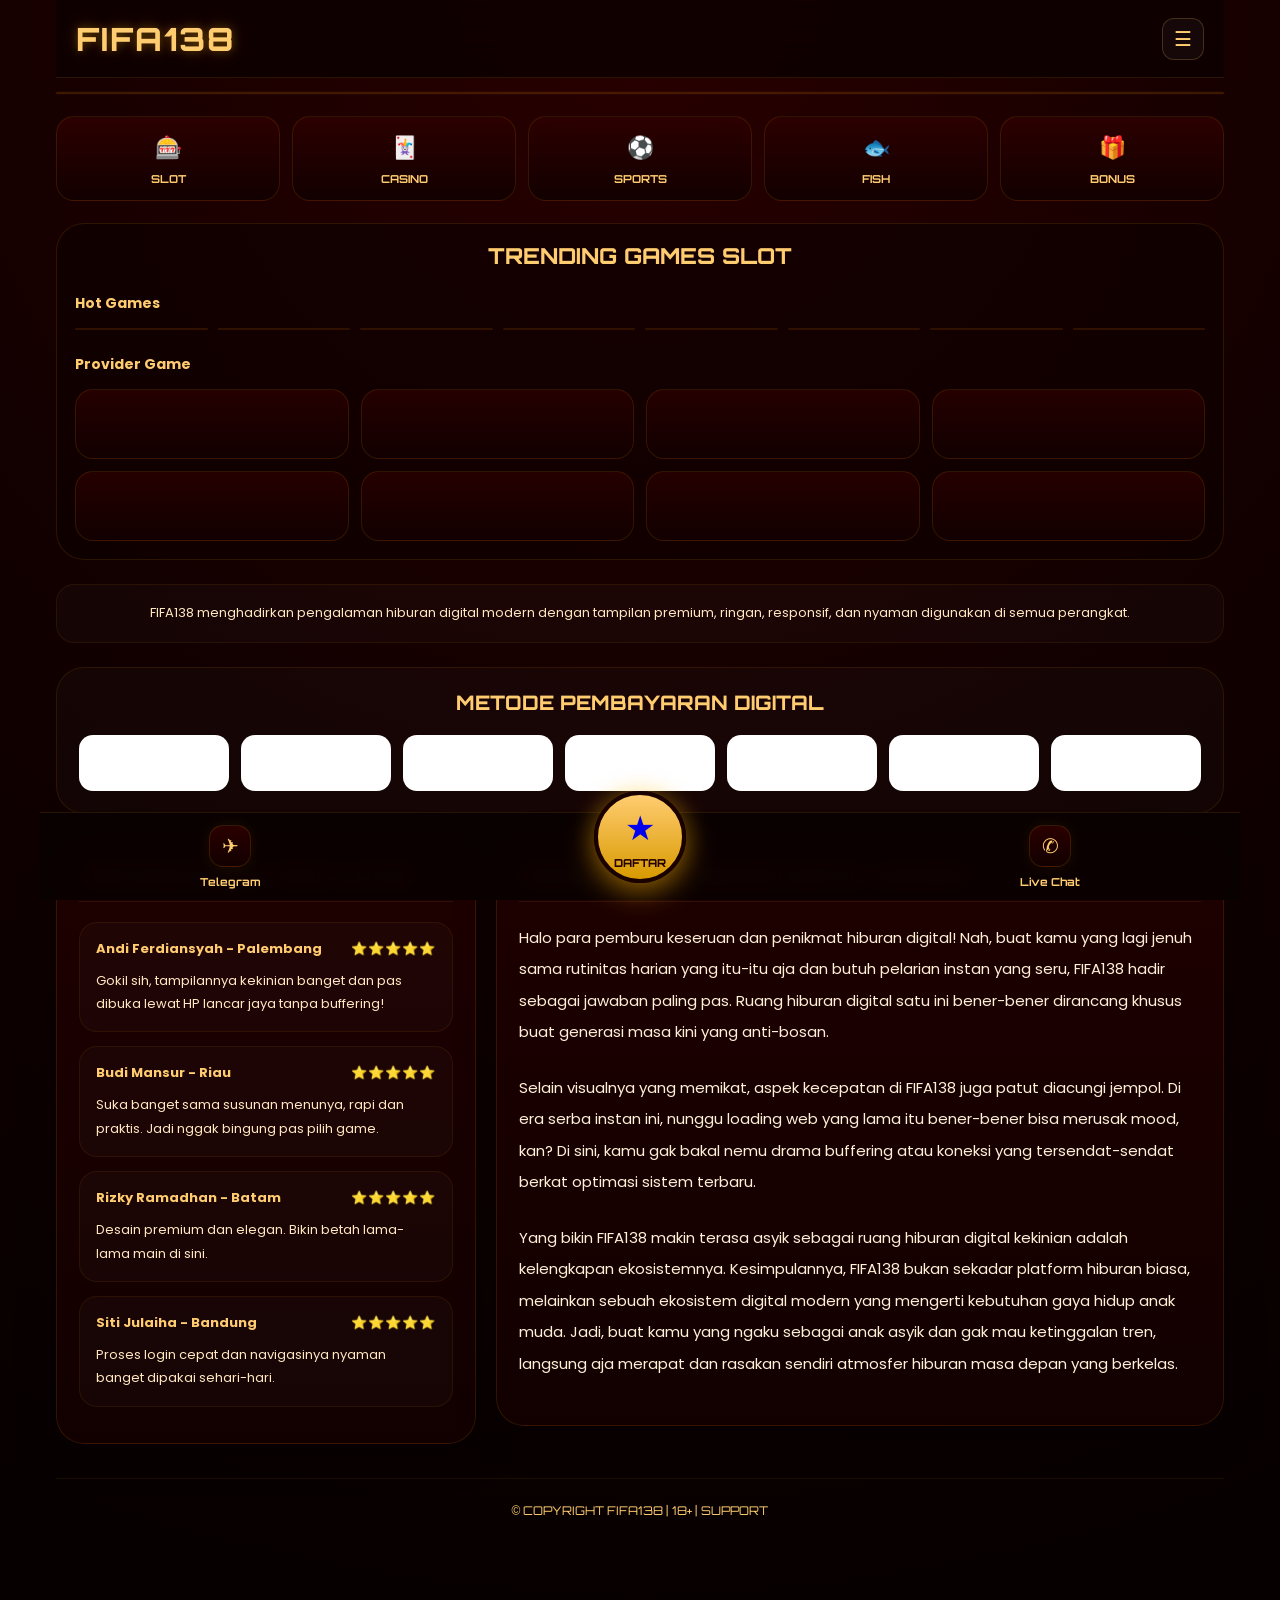
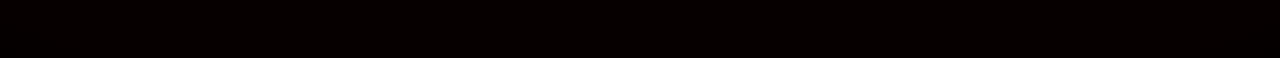
<file: index.html>
<!doctype html>
<html ⚡ lang="id">
<head>
<meta charset="utf-8">
<meta name="viewport" content="width=device-width,minimum-scale=1,initial-scale=1">

<title>FIFA138 | Website Main Game Generasi Modern</title>
<meta name="description" content="FIFA138 hadir dengan tampilan premium futuristik, ringan, modern, responsif, dan nyaman di semua perangkat.">
<link rel="canonical" href="https://bubuy-game.github.io/fifa138/">
<meta name="robots" content="index,follow">

<script async src="https://cdn.ampproject.org/v0.js"></script>
<link rel="preconnect" href="https://fonts.googleapis.com">
<link rel="preconnect" href="https://fonts.gstatic.com" crossorigin>
<link href="https://fonts.googleapis.com/css2?family=Orbitron:wght@500;700;800&family=Poppins:wght@300;400;500;600;700&display=swap" rel="stylesheet">


<style amp-boilerplate>
body{
-webkit-animation:-amp-start 8s steps(1,end) 0s 1 normal both;
-moz-animation:-amp-start 8s steps(1,end) 0s 1 normal both;
-ms-animation:-amp-start 8s steps(1,end) 0s 1 normal both;
animation:-amp-start 8s steps(1,end) 0s 1 normal both
}
@-webkit-keyframes -amp-start{
from{visibility:hidden}
to{visibility:visible}
}
@-moz-keyframes -amp-start{
from{visibility:hidden}
to{visibility:visible}
}
@-ms-keyframes -amp-start{
from{visibility:hidden}
to{visibility:visible}
}
@-o-keyframes -amp-start{
from{visibility:hidden}
to{visibility:visible}
}
@keyframes -amp-start{
from{visibility:hidden}
to{visibility:visible}
}
</style>

<noscript>
<style amp-boilerplate>
body{
-webkit-animation:none;
-moz-animation:none;
-ms-animation:none;
animation:none
}
</style>
</noscript>

<style amp-custom>

*{
margin:0;
padding:0;
box-sizing:border-box;
}

body{
font-family:'Poppins',sans-serif;
background:
radial-gradient(circle at top,#2a0000 0%,#120000 45%,#050000 100%);
color:#fff;
overflow-x:hidden;
}

a{
text-decoration:none;
}

.container{
max-width:1200px;
margin:auto;
padding:0 16px 130px;
}

/* HEADER */

.appbar{
position:sticky;
top:0;
z-index:999;
height:78px;
display:flex;
align-items:center;
justify-content:space-between;
padding:0 20px;
background:rgba(15,0,0,.92);
backdrop-filter:blur(16px);
border-bottom:1px solid rgba(255,170,0,.12);
}

.brand{
font-family:'Orbitron',sans-serif;
font-size:32px;
font-weight:800;
letter-spacing:2px;
color:#ffcc70;
text-shadow:
0 0 10px rgba(255,180,0,.35),
0 0 25px rgba(255,170,0,.15);
}

.menu-wrap{
position:relative;
}

.menu-btn{
width:42px;
height:42px;
display:flex;
align-items:center;
justify-content:center;
border-radius:12px;
border:1px solid rgba(255,204,112,.2);
background:rgba(255,255,255,.03);
color:#ffcc70;
font-size:20px;
cursor:pointer;
}

.menu{
position:absolute;
right:0;
top:50px;
width:180px;
background:#170000;
border-radius:18px;
border:1px solid rgba(255,204,112,.12);
overflow:hidden;
display:none;
flex-direction:column;
box-shadow:0 15px 30px rgba(0,0,0,.35);
}

.menu a{
padding:14px;
font-size:13px;
color:#fff;
border-bottom:1px solid rgba(255,255,255,.04);
transition:.2s;
}

.menu a:hover{
background:rgba(255,170,0,.08);
color:#ffcc70;
}

.menu-wrap:hover .menu{
display:flex;
}

/* HERO */

.hero{
margin-top:14px;
}

.hero-card{
overflow:hidden;
border-radius:28px;
border:1px solid rgba(255,170,0,.15);
box-shadow:
0 0 0 1px rgba(255,170,0,.03),
0 15px 50px rgba(0,0,0,.45);
}

/* NAVIGATION */

.game-nav{
display:grid;
grid-template-columns:repeat(5,1fr);
gap:12px;
margin:22px 0;
}

.nav-item{
background:linear-gradient(180deg,rgba(45,0,0,.95),rgba(18,0,0,.96));
border:1px solid rgba(255,170,0,.12);
border-radius:18px;
padding:14px 10px;
display:flex;
flex-direction:column;
align-items:center;
justify-content:center;
gap:8px;
transition:.25s ease;
}

.nav-item:hover{
transform:translateY(-3px);
border-color:rgba(255,204,112,.4);
background:rgba(255,170,0,.08);
}

.nav-icon{
font-size:22px;
}

.nav-label{
font-size:11px;
font-family:'Orbitron',sans-serif;
font-weight:700;
color:#ffcc70;
}

/* WRAP */

.wrap-box{
padding:18px;
border-radius:28px;
background:rgba(15,0,0,.65);
border:1px solid rgba(255,170,0,.12);
}

.trending-title{
text-align:center;
font-family:'Orbitron',sans-serif;
font-size:22px;
font-weight:800;
color:#ffcc70;
margin-bottom:24px;
}

.provider-title{
font-size:14px;
font-weight:700;
color:#ffcc70;
margin-bottom:14px;
}

/* SLOT */

.slot-grid{
display:grid;
grid-template-columns:repeat(8,1fr);
gap:10px;
margin-bottom:24px;
}

.slot-card{
overflow:hidden;
border-radius:16px;
background:#180000;
border:1px solid rgba(255,170,0,.1);
transition:.25s ease;
}

.slot-card:hover{
transform:translateY(-3px);
border-color:#ffcc70;
}

/* PROVIDER */

.provider-grid{
display:grid;
grid-template-columns:repeat(4,1fr);
gap:12px;
}

.provider-card{
height:70px;
display:flex;
align-items:center;
justify-content:center;
padding:10px;
border-radius:18px;
background:linear-gradient(180deg,#250000,#120000);
border:1px solid rgba(255,170,0,.12);
transition:.25s ease;
}

.provider-card:hover{
transform:translateY(-2px);
border-color:#ffcc70;
}

.provider-card amp-img{
max-width:85%;
max-height:34px;
object-fit:contain;
}

/* META */

.meta-info{
margin:24px 0;
padding:16px;
text-align:center;
font-size:13px;
line-height:1.9;
border-radius:18px;
background:rgba(255,255,255,.02);
border:1px solid rgba(255,170,0,.08);
color:#ffe7c2;
}

/* PAYMENT */

.payment-section{
padding:22px;
border-radius:28px;
background:rgba(255,255,255,.02);
border:1px solid rgba(255,170,0,.1);
}

.payment-title{
text-align:center;
font-size:20px;
font-family:'Orbitron',sans-serif;
font-weight:800;
color:#ffcc70;
margin-bottom:20px;
}

.payment-grid{
display:grid;
grid-template-columns:repeat(7,1fr);
gap:12px;
}

.payment-card{
height:56px;
border-radius:14px;
background:#fff;
display:flex;
align-items:center;
justify-content:center;
padding:8px;
}

.payment-card amp-img{
max-width:75%;
height:auto;
}

/* INFO SECTION */

.info-section{
display:grid;
grid-template-columns:420px 1fr;
gap:20px;
margin-top:28px;
align-items:start;
}

.info-box{
padding:22px;
border-radius:28px;
background:linear-gradient(180deg,#1e0000,#120000);
border:1px solid rgba(255,170,0,.12);
box-shadow:0 10px 40px rgba(0,0,0,.25);
}

.info-title{
font-size:18px;
font-family:'Orbitron',sans-serif;
font-weight:800;
color:#ffcc70;
margin-bottom:20px;
padding-bottom:14px;
border-bottom:1px solid rgba(255,204,112,.08);
}

/* TESTIMONI */

.testi-card{
padding:16px;
border-radius:18px;
background:rgba(255,255,255,.02);
border:1px solid rgba(255,170,0,.08);
margin-bottom:14px;
transition:.25s ease;
}

.testi-card:hover{
transform:translateY(-2px);
border-color:rgba(255,204,112,.25);
}

.testi-head{
display:flex;
justify-content:space-between;
align-items:center;
gap:10px;
margin-bottom:10px;
}

.testi-name{
font-size:13px;
font-weight:700;
color:#ffcc70;
}

.testi-stars{
font-size:13px;
letter-spacing:1px;
}

.testi-text{
font-size:13px;
line-height:1.8;
color:#ffe7c2;
}

/* ARTICLE */

.article-text{
font-size:15px;
line-height:2.1;
color:#fff0d8;
}

.article-text p{
margin-bottom:24px;
}

/* FOOTER */

.footer-bottom{
margin-top:34px;
padding:24px 0 10px;
text-align:center;
border-top:1px solid rgba(255,170,0,.08);
}

.footer-bottom p{
font-size:12px;
font-family:'Orbitron',sans-serif;
color:#ffcc70;
}

/* BOTTOM NAV */

.bottom-nav{
position:fixed;
bottom:0;
left:50%;
transform:translateX(-50%);
width:100%;
max-width:1200px;
height:88px;
display:flex;
align-items:center;
justify-content:space-between;
padding:0 70px;
background:rgba(10,0,0,.95);
backdrop-filter:blur(12px);
border-top:1px solid rgba(255,170,0,.12);
z-index:999;
}

.bottom-left,
.bottom-right{
width:240px;
display:flex;
justify-content:center;
}

.nav-btn{
display:flex;
flex-direction:column;
align-items:center;
justify-content:center;
gap:8px;
color:#ffcc70;
transition:.25s ease;
}

.nav-btn:hover{
transform:translateY(-2px);
}

.btn-icon{
width:42px;
height:42px;
border-radius:14px;
display:flex;
align-items:center;
justify-content:center;
background:linear-gradient(180deg,#2a0000,#120000);
border:1px solid rgba(255,170,0,.15);
font-size:20px;
box-shadow:0 0 15px rgba(255,170,0,.08);
}

.nav-btn span{
font-size:11px;
font-family:'Orbitron',sans-serif;
font-weight:700;
}

.nav-center{
position:absolute;
left:50%;
transform:translateX(-50%) translateY(-20px);
width:92px;
height:92px;
border-radius:50%;
display:flex;
flex-direction:column;
align-items:center;
justify-content:center;
background:linear-gradient(180deg,#ffcc70,#d89a00);
border:4px solid #1b0000;
box-shadow:
0 10px 30px rgba(255,170,0,.4),
0 0 25px rgba(255,200,0,.25);
transition:.25s ease;
}

.nav-center:hover{
transform:translateX(-50%) translateY(-24px) scale(1.03);
}

.center-icon{
font-size:34px;
margin-bottom:2px;
}

.nav-center span{
font-size:11px;
font-family:'Orbitron',sans-serif;
font-weight:800;
color:#250000;
}

/* MOBILE */

@media(max-width:768px){

.container{
padding:0 12px 120px;
}

.brand{
font-size:24px;
}

.game-nav{
grid-template-columns:repeat(5,1fr);
gap:6px;
}

.nav-item{
padding:12px 4px;
border-radius:14px;
}

.nav-icon{
font-size:18px;
}

.nav-label{
font-size:8px;
}

.slot-grid{
grid-template-columns:repeat(2,1fr);
gap:8px;
}

.provider-grid{
grid-template-columns:repeat(3,1fr);
gap:8px;
}

.provider-card{
height:58px;
}

.payment-grid{
grid-template-columns:repeat(3,1fr);
gap:8px;
}

.payment-card{
height:50px;
}

.info-section{
grid-template-columns:1fr;
}

.article-text{
font-size:13px;
line-height:2;
}

.testi-text{
font-size:12px;
}

.bottom-nav{
height:82px;
padding:0 20px;
}

.bottom-left,
.bottom-right{
width:100px;
}

.btn-icon{
width:38px;
height:38px;
font-size:18px;
}

.nav-center{
width:82px;
height:82px;
}

.center-icon{
font-size:28px;
}

}

</style>

  <script type="application/ld+json">
{
  "@context":"https://schema.org",
  "@graph":[

    {
      "@type":"ImageObject",
      "@id":"https://bubuy-game.github.io/fifa138/#primaryimage",
      "url":"https://bubuy-game.github.io/fifa138/asset/fifa138-banner.png",
      "width":1200,
      "height":700
    },

    {
      "@type":"Organization",
      "@id":"https://bubuy-game.github.io/fifa138/#organization",
      "name":"FIFA138",
      "url":"https://bubuy-game.github.io/fifa138/",
      "logo":"https://bubuy-game.github.io/fifa138/asset/logo.png",
      "description":"FIFA138 hadir dengan tampilan premium futuristik, ringan, modern, responsif, dan nyaman di semua perangkat."
    },

    {
      "@type":"WebSite",
      "@id":"https://bubuy-game.github.io/fifa138/#website",
      "url":"https://bubuy-game.github.io/fifa138/",
      "name":"FIFA138",
      "publisher":{
        "@id":"https://bubuy-game.github.io/fifa138/#organization"
      },
      "inLanguage":"id-ID"
    },

    {
      "@type":"WebPage",
      "@id":"https://bubuy-game.github.io/fifa138/#webpage",
      "url":"https://bubuy-game.github.io/fifa138/",
      "name":"FIFA138 | Website Main Game Generasi Modern",
      "description":"FIFA138 hadir dengan tampilan premium futuristik, ringan, modern, responsif, dan nyaman di semua perangkat.",
      "isPartOf":{
        "@id":"https://bubuy-game.github.io/fifa138/#website"
      },
      "about":{
        "@id":"https://bubuy-game.github.io/fifa138/#organization"
      },
      "primaryImageOfPage":{
        "@id":"https://bubuy-game.github.io/fifa138/#primaryimage"
      },
      "breadcrumb":{
        "@id":"https://bubuy-game.github.io/fifa138/#breadcrumb"
      },
      "inLanguage":"id-ID"
    },

    {
      "@type":"BreadcrumbList",
      "@id":"https://bubuy-game.github.io/fifa138/#breadcrumb",
      "itemListElement":[
        {
          "@type":"ListItem",
          "position":1,
          "name":"Home",
          "item":"https://bubuy-game.github.io/fifa138/"
        }
      ]
    },

    {
      "@type":"AggregateRating",
      "itemReviewed":{
        "@id":"https://bubuy-game.github.io/fifa138/#organization"
      },
      "ratingValue":"4.9",
      "reviewCount":"287",
      "bestRating":"5",
      "worstRating":"1"
    },

    {
      "@type":"FAQPage",
      "mainEntity":[

        {
          "@type":"Question",
          "name":"Apa itu FIFA138?",
          "acceptedAnswer":{
            "@type":"Answer",
            "text":"FIFA138 adalah platform hiburan digital modern dengan desain premium, ringan, dan responsif untuk semua perangkat."
          }
        },

        {
          "@type":"Question",
          "name":"Apakah FIFA138 mobile friendly?",
          "acceptedAnswer":{
            "@type":"Answer",
            "text":"Ya, FIFA138 sudah menggunakan struktur AMP HTML yang ringan dan optimal untuk perangkat mobile maupun desktop."
          }
        },

        {
          "@type":"Question",
          "name":"Apa keunggulan FIFA138?",
          "acceptedAnswer":{
            "@type":"Answer",
            "text":"FIFA138 memiliki tampilan futuristik, loading cepat, navigasi modern, dan pengalaman pengguna yang nyaman."
          }
        },

        {
          "@type":"Question",
          "name":"Apakah FIFA138 mudah diakses?",
          "acceptedAnswer":{
            "@type":"Answer",
            "text":"FIFA138 dirancang dengan optimasi ringan dan responsif sehingga nyaman diakses kapan saja."
          }
        }

      ]
    }

  ]
}
</script>

</head>

<body>

<div class="container">

<header class="appbar">

<div class="brand">
FIFA138
</div>

<div class="menu-wrap">

<div class="menu-btn">
☰
</div>

<div class="menu">
<a href="https://linkly.link/2F9LL">Daftar VIP</a>
<a href="https://linkly.link/2F9LL">Member Login</a>
<a href="https://linkly.link/2F9LL">Game</a>
<a href="https://linkly.link/2F9LL">Promosi</a>
</div>

</div>

</header>

<section class="hero">

<div class="hero-card">
<amp-img
src="asset/fifa138-banner.png"
width="1200"
height="700"
layout="responsive"
alt="FIFA138 Banner">
</amp-img>
</div>

</section>

<nav class="game-nav">

<a href="https://linkly.link/2F9LL" class="nav-item">
<span class="nav-icon">🎰</span>
<span class="nav-label">SLOT</span>
</a>

<a href="https://linkly.link/2F9LL" class="nav-item">
<span class="nav-icon">🃏</span>
<span class="nav-label">CASINO</span>
</a>

<a href="https://linkly.link/2F9LL" class="nav-item">
<span class="nav-icon">⚽</span>
<span class="nav-label">SPORTS</span>
</a>

<a href="https://linkly.link/2F9LL" class="nav-item">
<span class="nav-icon">🐟</span>
<span class="nav-label">FISH</span>
</a>

<a href="https://linkly.link/2F9LL" class="nav-item">
<span class="nav-icon">🎁</span>
<span class="nav-label">BONUS</span>
</a>

</nav>

<section>

<div class="wrap-box">

<h1 class="trending-title">
TRENDING GAMES SLOT
</h1>

<div class="provider-title">
Hot Games
</div>

<div class="slot-grid">

<div class="slot-card"><amp-img src="asset/Aztec Gems.jpg" width="100" height="100" layout="responsive" alt="Aztec Gems"></amp-img></div>

<div class="slot-card"><amp-img src="asset/Fortune Tiger.jpg" width="100" height="100" layout="responsive" alt="Fortune Tiger"></amp-img></div>

<div class="slot-card"><amp-img src="asset/Gates of Gatot Kaca.jpg" width="100" height="100" layout="responsive" alt="Gates of Gatot Kaca"></amp-img></div>

<div class="slot-card"><amp-img src="asset/Gem Saviour Conquest.jpg" width="100" height="100" layout="responsive" alt="Gem Saviour Conquest"></amp-img></div>

<div class="slot-card"><amp-img src="asset/Lucky Neko.jpg" width="100" height="100" layout="responsive" alt="Lucky Neko"></amp-img></div>

<div class="slot-card"><amp-img src="asset/koi-gate.jpg" width="100" height="100" layout="responsive" alt="Koi Gate"></amp-img></div>

<div class="slot-card"><amp-img src="asset/mahjongways2.jpg" width="100" height="100" layout="responsive" alt="Mahjong Ways 2"></amp-img></div>

<div class="slot-card"><amp-img src="asset/muscle-fortune.jpg" width="100" height="100" layout="responsive" alt="Muscle Fortune"></amp-img></div>

</div>

<div class="provider-title">
Provider Game
</div>

<div class="provider-grid">

<div class="provider-card"><amp-img src="asset/jili-active.webp" width="120" height="60" layout="intrinsic" alt="JILI"></amp-img></div>

<div class="provider-card"><amp-img src="asset/pgsoft-active.webp" width="120" height="60" layout="intrinsic" alt="PGSOFT"></amp-img></div>

<div class="provider-card"><amp-img src="asset/playngo-active.webp" width="120" height="60" layout="intrinsic" alt="PLAYNGO"></amp-img></div>

<div class="provider-card"><amp-img src="asset/playtech-active.webp" width="120" height="60" layout="intrinsic" alt="PLAYTECH"></amp-img></div>

<div class="provider-card"><amp-img src="asset/pp-active.webp" width="120" height="60" layout="intrinsic" alt="PRAGMATIC"></amp-img></div>

<div class="provider-card"><amp-img src="asset/no-limit-city-active.webp" width="120" height="60" layout="intrinsic" alt="NO LIMIT CITY"></amp-img></div>

<div class="provider-card"><amp-img src="asset/slot88-active.webp" width="120" height="60" layout="intrinsic" alt="SLOT88"></amp-img></div>

<div class="provider-card"><amp-img src="asset/spade-gaming-active.webp" width="120" height="60" layout="intrinsic" alt="SPADE"></amp-img></div>

</div>

</div>

</section>

<div class="meta-info">
FIFA138 menghadirkan pengalaman hiburan digital modern dengan tampilan premium, ringan, responsif, dan nyaman digunakan di semua perangkat.
</div>

<section class="payment-section">

<div class="payment-title">
METODE PEMBAYARAN DIGITAL
</div>

<div class="payment-grid">

<div class="payment-card"><amp-img src="asset/bca.png" width="120" height="60" layout="intrinsic" alt="BCA"></amp-img></div>

<div class="payment-card"><amp-img src="asset/bni.png" width="120" height="60" layout="intrinsic" alt="BNI"></amp-img></div>

<div class="payment-card"><amp-img src="asset/bri.png" width="120" height="60" layout="intrinsic" alt="BRI"></amp-img></div>

<div class="payment-card"><amp-img src="asset/dana.png" width="120" height="60" layout="intrinsic" alt="DANA"></amp-img></div>

<div class="payment-card"><amp-img src="asset/gopay.png" width="120" height="60" layout="intrinsic" alt="GOPAY"></amp-img></div>

<div class="payment-card"><amp-img src="asset/mandiri.png" width="120" height="60" layout="intrinsic" alt="MANDIRI"></amp-img></div>

<div class="payment-card"><amp-img src="asset/maybank.png" width="120" height="60" layout="intrinsic" alt="MAYBANK"></amp-img></div>

</div>

</section>

<section class="info-section">

<div class="info-box">

<div class="info-title">
TESTIMONI SOBAT PRO PLAYER
</div>

<div class="testi-card">
<div class="testi-head">
<span class="testi-name">Andi Ferdiansyah - Palembang</span>
<span class="testi-stars">⭐⭐⭐⭐⭐</span>
</div>
<div class="testi-text">
Gokil sih, tampilannya kekinian banget dan pas dibuka lewat HP lancar jaya tanpa buffering!
</div>
</div>

<div class="testi-card">
<div class="testi-head">
<span class="testi-name">Budi Mansur - Riau</span>
<span class="testi-stars">⭐⭐⭐⭐⭐</span>
</div>
<div class="testi-text">
Suka banget sama susunan menunya, rapi dan praktis. Jadi nggak bingung pas pilih game.
</div>
</div>

<div class="testi-card">
<div class="testi-head">
<span class="testi-name">Rizky Ramadhan - Batam</span>
<span class="testi-stars">⭐⭐⭐⭐⭐</span>
</div>
<div class="testi-text">
Desain premium dan elegan. Bikin betah lama-lama main di sini.
</div>
</div>

<div class="testi-card">
<div class="testi-head">
<span class="testi-name">Siti Julaiha - Bandung</span>
<span class="testi-stars">⭐⭐⭐⭐⭐</span>
</div>
<div class="testi-text">
Proses login cepat dan navigasinya nyaman banget dipakai sehari-hari.
</div>
</div>

</div>

<div class="info-box">

<div class="info-title">
FIFA138 RUANG HIBURAN DIGITAL KEKINIAN
</div>

<div class="article-text">

<p>
Halo para pemburu keseruan dan penikmat hiburan digital! Nah, buat kamu yang lagi jenuh sama rutinitas harian yang itu-itu aja dan butuh pelarian instan yang seru, FIFA138 hadir sebagai jawaban paling pas. Ruang hiburan digital satu ini bener-bener dirancang khusus buat generasi masa kini yang anti-bosan.
</p>

<p>
Selain visualnya yang memikat, aspek kecepatan di FIFA138 juga patut diacungi jempol. Di era serba instan ini, nunggu loading web yang lama itu bener-bener bisa merusak mood, kan? Di sini, kamu gak bakal nemu drama buffering atau koneksi yang tersendat-sendat berkat optimasi sistem terbaru.
</p>

<p>
Yang bikin FIFA138 makin terasa asyik sebagai ruang hiburan digital kekinian adalah kelengkapan ekosistemnya. Kesimpulannya, FIFA138 bukan sekadar platform hiburan biasa, melainkan sebuah ekosistem digital modern yang mengerti kebutuhan gaya hidup anak muda. Jadi, buat kamu yang ngaku sebagai anak asyik dan gak mau ketinggalan tren, langsung aja merapat dan rasakan sendiri atmosfer hiburan masa depan yang berkelas.
</p>

</div>

</div>

</section>

<footer class="footer-bottom">
<p>
© COPYRIGHT FIFA138 | 18+ | SUPPORT
</p>
</footer>

<div class="bottom-nav">

<div class="bottom-left">

<a href="https://linkly.link/2F9LL" class="nav-btn">

<div class="btn-icon">
✈
</div>

<span>
Telegram
</span>

</a>

</div>

<a href="https://linkly.link/2F9LL" class="nav-center">

<div class="center-icon">
★
</div>

<span>
DAFTAR
</span>

</a>

<div class="bottom-right">

<a href="https://linkly.link/2F9LL" class="nav-btn">

<div class="btn-icon">
✆
</div>

<span>
Live Chat
</span>

</a>

</div>

</div>

</div>

</body>
</html>
</file>
